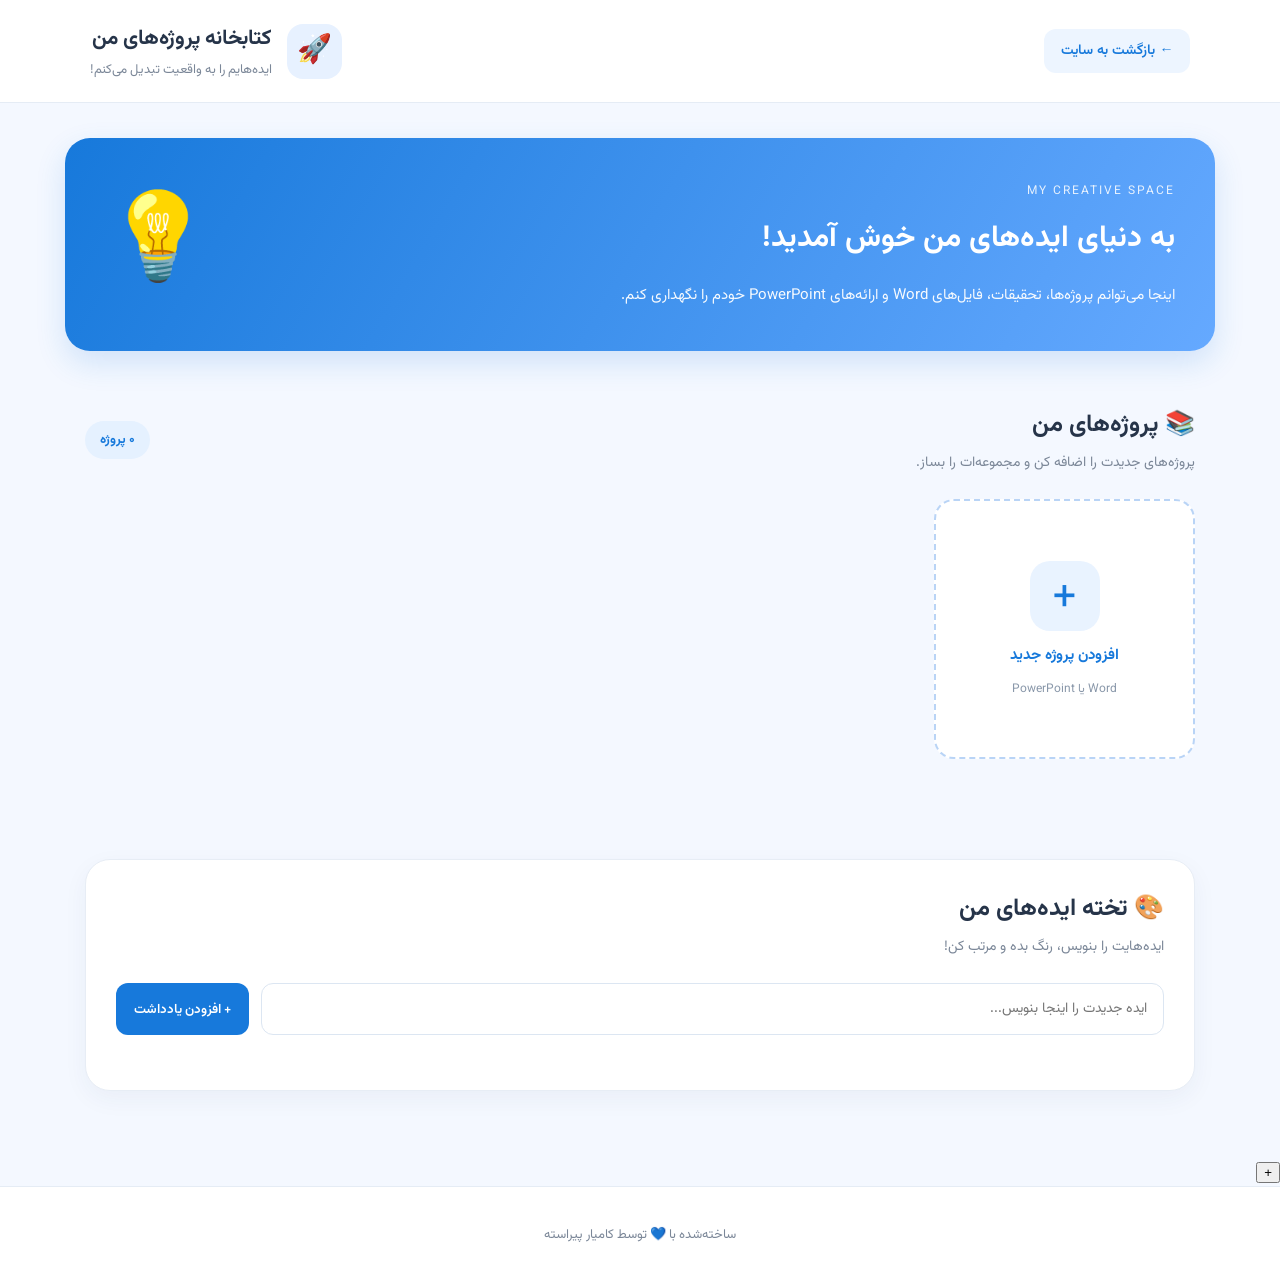
<file: Articles.html>
<!DOCTYPE html>
<html lang="fa" dir="rtl">
<head>
    <meta charset="UTF-8">
    <meta name="viewport" content="width=device-width, initial-scale=1.0">

    <title>کتابخانه پروژه‌های کامیار</title>

    <link rel="stylesheet" href="articles.css">

    <link rel="preconnect" href="https://fonts.googleapis.com">
    <link rel="preconnect" href="https://fonts.gstatic.com" crossorigin>

    <link href="https://fonts.googleapis.com/css2?family=Vazirmatn:wght@400;500;600;700;800&display=swap"
          rel="stylesheet">
</head>

<body>

    <!-- نوار بالای صفحه -->

    <header class="topbar">

        <a href="index.html" class="back-button">
            ← بازگشت به سایت
        </a>

        <div class="brand">
            <span class="brand-icon">🚀</span>

            <div>
                <h1>کتابخانه پروژه‌های من</h1>
                <p>ایده‌هایم را به واقعیت تبدیل می‌کنم!</p>
            </div>
        </div>

    </header>


    <!-- معرفی صفحه -->

    <section class="welcome">

        <div class="welcome-text">

            <span class="welcome-label">MY CREATIVE SPACE</span>

            <h2>
                به دنیای ایده‌های من خوش آمدید!
            </h2>

            <p>
                اینجا می‌توانم پروژه‌ها، تحقیقات، فایل‌های Word
                و ارائه‌های PowerPoint خودم را نگهداری کنم.
            </p>

        </div>

        <div class="welcome-emoji">
            💡
        </div>

    </section>


    <!-- بخش پروژه‌ها -->

    <main class="main-content">

        <section class="projects-section">

            <div class="section-heading">

                <div>
                    <h2>📚 پروژه‌های من</h2>

                    <p>
                        پروژه‌های جدیدت را اضافه کن و مجموعه‌ات را بساز.
                    </p>
                </div>

                <span id="project-count" class="project-count">
                    ۰ پروژه
                </span>

            </div>


            <!-- کارت‌های پروژه و دکمه افزودن -->

            <div class="projects-grid" id="projects-grid">

                <!-- دکمه افزودن پروژه -->

                <button
                    type="button"
                    class="add-project"
                    id="add-project">

                    <span class="plus-icon">+</span>

                    <strong>افزودن پروژه جدید</strong>

                    <small>
                        Word یا PowerPoint
                    </small>

                </button>

            </div>

        </section>


        <!-- بخش تخته مجازی -->

        <section class="board-section">

            <div class="section-heading">

                <div>
                    <h2>🎨 تخته ایده‌های من</h2>

                    <p>
                        ایده‌هایت را بنویس، رنگ بده و مرتب کن!
                    </p>
                </div>

            </div>


            <div class="board-toolbar">

                <input
                    type="text"
                    id="note-input"
                    placeholder="ایده جدیدت را اینجا بنویس..."
                    maxlength="300">

                <button
                    type="button"
                    id="add-note">
                    + افزودن یادداشت
                </button>

            </div>


            <div class="notes-grid" id="notes-grid">

                <!-- یادداشت‌ها با JavaScript ساخته می‌شوند -->

            </div>

        </section>

    </main>


    <!-- پنجره انتخاب فایل پروژه -->
<button id="add-project" type="button" title="افزودن فایل">+</button>

<input
type="file"
id="project-file"
accept=".doc,.docx,.ppt,.pptx"
hidden

>

    <!-- انتخاب تصویر پروژه -->

    <input
        type="file"
        id="project-image"
        accept="image/*"
        hidden>


    <footer class="footer">

        <p>
            ساخته‌شده با 💙 توسط کامیار پیراسته
        </p>

    </footer>


    <script src="articles.js"></script>

</body>

</html>
</file>
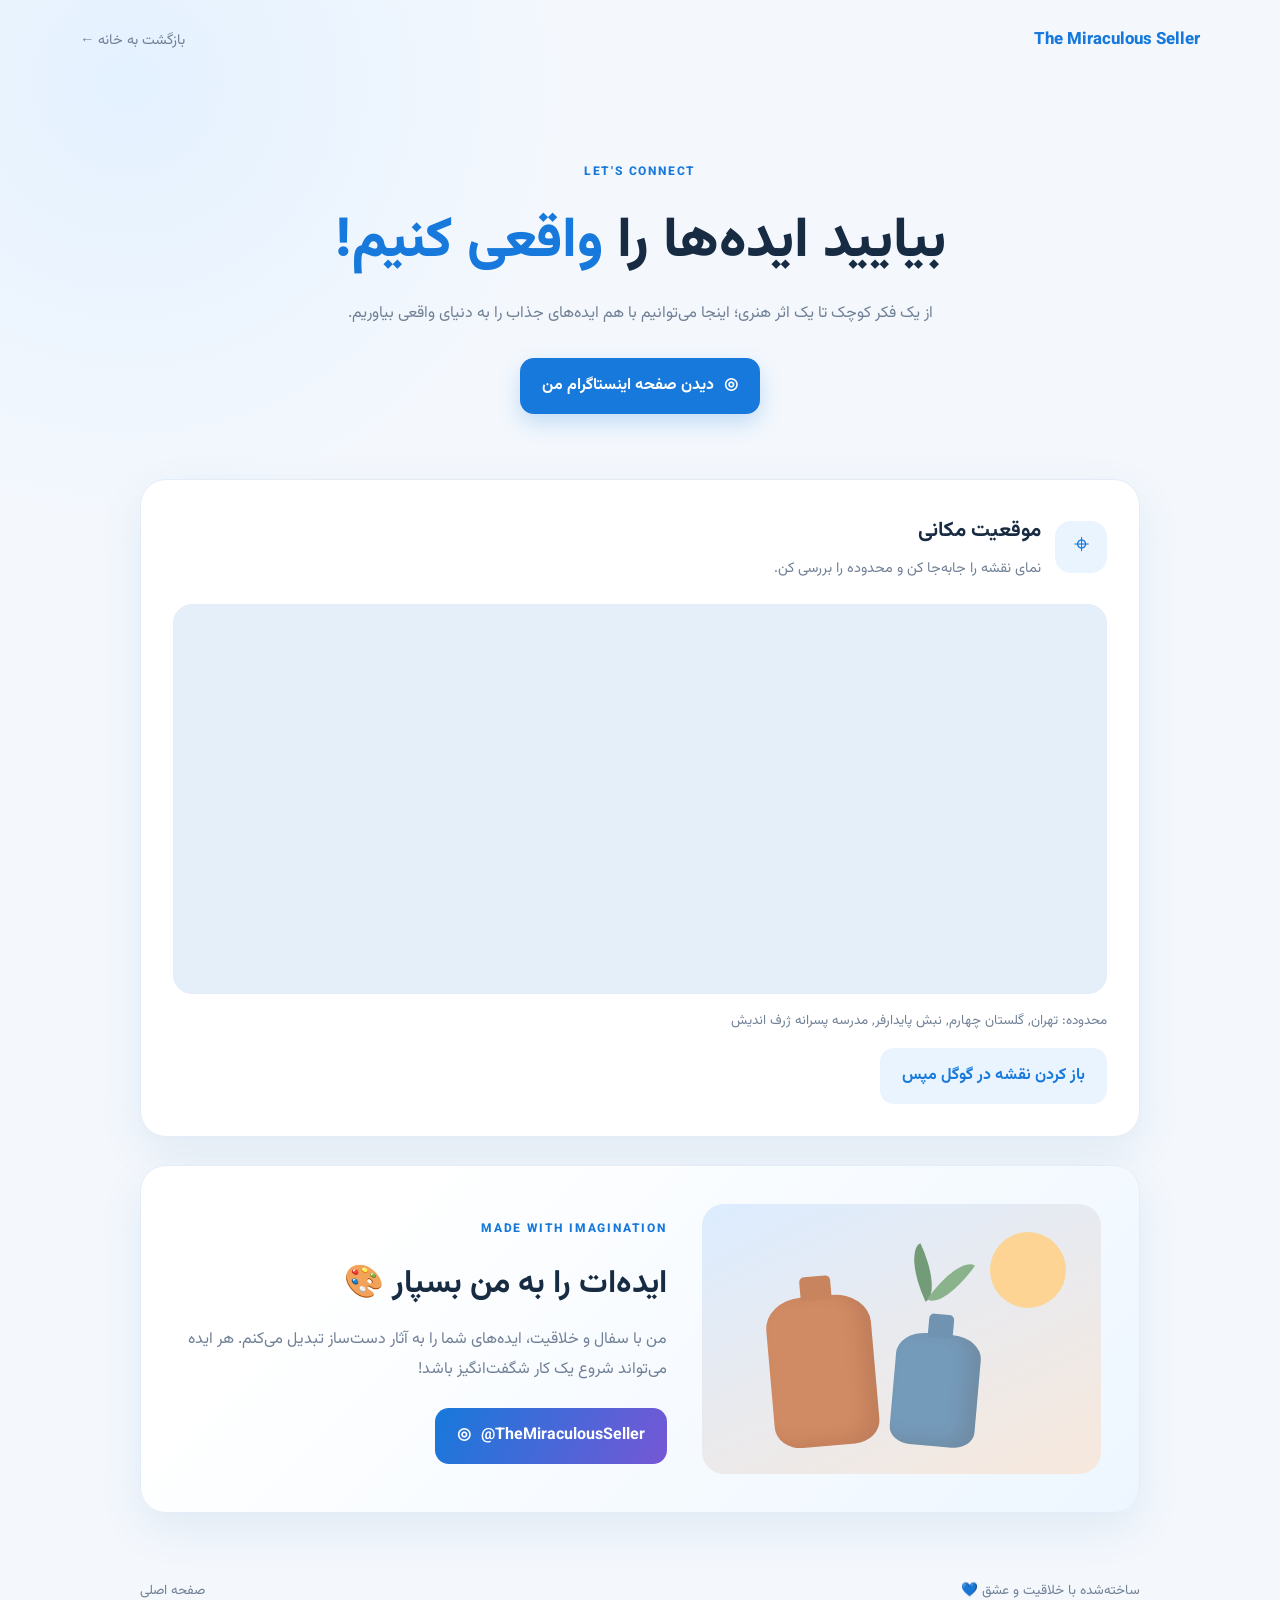
<file: Contact.html>
<!DOCTYPE html>
<html lang="fa" dir="rtl">
<head>
  <meta charset="UTF-8">
  <meta name="viewport" content="width=device-width, initial-scale=1.0">
  <meta name="theme-color" content="#1779db">
  <title>ارتباط با من | The Miraculous Seller</title>

  <link rel="stylesheet" href="contact.css">
  <link rel="preconnect" href="https://fonts.googleapis.com">
  <link rel="preconnect" href="https://fonts.gstatic.com" crossorigin>
  <link href="https://fonts.googleapis.com/css2?family=Vazirmatn:wght@400;500;600;700;800&display=swap" rel="stylesheet">
</head>
<body>
  <header class="topbar">
    <a class="brand" href="index.html">The Miraculous Seller</a>
    <a class="back-link" href="index.html">بازگشت به خانه ←</a>
  </header>

  <main class="container">
    <section class="hero">
      <span class="eyebrow">LET'S CONNECT</span>
      <h1>بیایید ایده‌ها را <span>واقعی کنیم!</span></h1>
      <p>
        از یک فکر کوچک تا یک اثر هنری؛ اینجا می‌توانیم با هم
        ایده‌های جذاب را به دنیای واقعی بیاوریم.
      </p>
      <a class="primary-button"
         href="https://www.instagram.com/TheMiraculousSeller/"
         target="_blank" rel="noopener noreferrer">
        <span aria-hidden="true">◎</span>
        دیدن صفحه اینستاگرام من
      </a>
    </section>

    <section class="section-card">
      <div class="section-heading">
        <span class="section-icon">⌖</span>
        <div>
          <h2>موقعیت مکانی</h2>
          <p>نمای نقشه را جابه‌جا کن و محدوده را بررسی کن.</p>
        </div>
      </div>

      <div class="map-frame">
        <iframe
          title="نقشه محدوده پاسداران تهران"
          src="https://maps.google.com/maps?q=Pasdaran%2C%20Tehran%2C%20Iran&t=&z=15&ie=UTF8&iwloc=&output=embed"
          loading="lazy"
          referrerpolicy="no-referrer-when-downgrade"
          allowfullscreen>
        </iframe>
      </div>

      <p class="map-note">
        محدوده: تهران, گلستان چهارم, نبش پایدارفر, مدرسه پسرانه ژرف اندیش
      </p>

      <a class="secondary-button"
         href="https://www.google.com/maps/search/?api=1&query=Pasdaran%2C+Tehran"
         target="_blank" rel="noopener noreferrer">
        باز کردن نقشه در گوگل مپس
      </a>
    </section>

    <section class="instagram-card">
      <div class="pottery-art" aria-hidden="true">
        <span class="sun"></span>
        <span class="vase vase-one"></span>
        <span class="vase vase-two"></span>
        <span class="leaf leaf-one"></span>
        <span class="leaf leaf-two"></span>
      </div>

      <div class="instagram-content">
        <span class="eyebrow">MADE WITH IMAGINATION</span>
        <h2>ایده‌ات را به من بسپار 🎨</h2>
        <p>
          من با سفال و خلاقیت، ایده‌های شما را به آثار دست‌ساز
          تبدیل می‌کنم. هر ایده می‌تواند شروع یک کار شگفت‌انگیز باشد!
        </p>

        <a class="instagram-button"
           href="https://www.instagram.com/TheMiraculousSeller/"
           target="_blank" rel="noopener noreferrer">
          <span aria-hidden="true">◎</span>
          @TheMiraculousSeller
        </a>
      </div>
    </section>

    <footer>
      <p>ساخته‌شده با خلاقیت و عشق 💙</p>
      <a href="index.html">صفحه اصلی</a>
    </footer>
  </main>

  <script src="contact.js"></script>
</body>
</html>
</file>
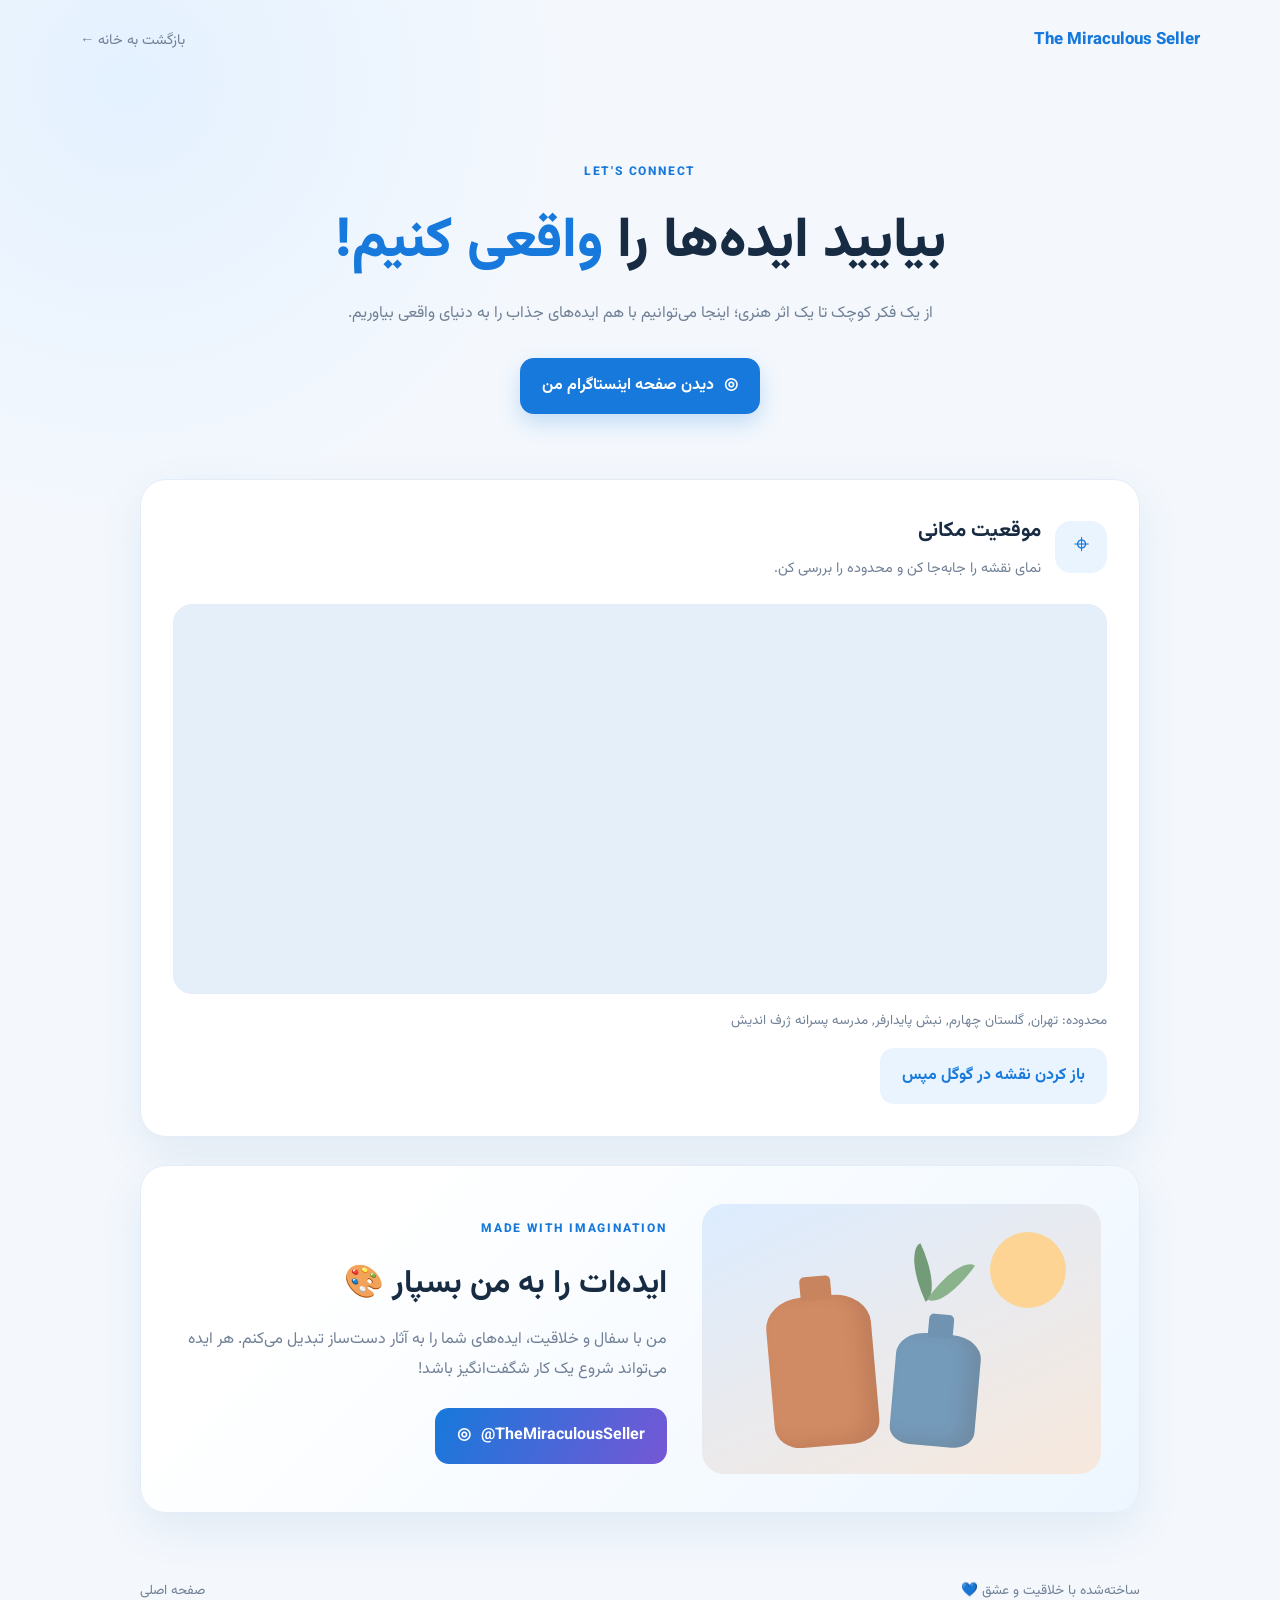
<file: contact.html>
<!DOCTYPE html>
<html lang="fa" dir="rtl">
<head>
  <meta charset="UTF-8">
  <meta name="viewport" content="width=device-width, initial-scale=1.0">
  <meta name="theme-color" content="#1779db">
  <title>ارتباط با من | The Miraculous Seller</title>

  <link rel="stylesheet" href="contact.css">
  <link rel="preconnect" href="https://fonts.googleapis.com">
  <link rel="preconnect" href="https://fonts.gstatic.com" crossorigin>
  <link href="https://fonts.googleapis.com/css2?family=Vazirmatn:wght@400;500;600;700;800&display=swap" rel="stylesheet">
</head>
<body>
  <header class="topbar">
    <a class="brand" href="index.html">The Miraculous Seller</a>
    <a class="back-link" href="index.html">بازگشت به خانه ←</a>
  </header>

  <main class="container">
    <section class="hero">
      <span class="eyebrow">LET'S CONNECT</span>
      <h1>بیایید ایده‌ها را <span>واقعی کنیم!</span></h1>
      <p>
        از یک فکر کوچک تا یک اثر هنری؛ اینجا می‌توانیم با هم
        ایده‌های جذاب را به دنیای واقعی بیاوریم.
      </p>
      <a class="primary-button"
         href="https://www.instagram.com/TheMiraculousSeller/"
         target="_blank" rel="noopener noreferrer">
        <span aria-hidden="true">◎</span>
        دیدن صفحه اینستاگرام من
      </a>
    </section>

    <section class="section-card">
      <div class="section-heading">
        <span class="section-icon">⌖</span>
        <div>
          <h2>موقعیت مکانی</h2>
          <p>نمای نقشه را جابه‌جا کن و محدوده را بررسی کن.</p>
        </div>
      </div>

      <div class="map-frame">
        <iframe
          title="نقشه محدوده پاسداران تهران"
          src="https://maps.google.com/maps?q=Pasdaran%2C%20Tehran%2C%20Iran&t=&z=15&ie=UTF8&iwloc=&output=embed"
          loading="lazy"
          referrerpolicy="no-referrer-when-downgrade"
          allowfullscreen>
        </iframe>
      </div>

      <p class="map-note">
        محدوده: تهران, گلستان چهارم, نبش پایدارفر, مدرسه پسرانه ژرف اندیش
      </p>

      <a class="secondary-button"
         href="https://www.google.com/maps/search/?api=1&query=Pasdaran%2C+Tehran"
         target="_blank" rel="noopener noreferrer">
        باز کردن نقشه در گوگل مپس
      </a>
    </section>

    <section class="instagram-card">
      <div class="pottery-art" aria-hidden="true">
        <span class="sun"></span>
        <span class="vase vase-one"></span>
        <span class="vase vase-two"></span>
        <span class="leaf leaf-one"></span>
        <span class="leaf leaf-two"></span>
      </div>

      <div class="instagram-content">
        <span class="eyebrow">MADE WITH IMAGINATION</span>
        <h2>ایده‌ات را به من بسپار 🎨</h2>
        <p>
          من با سفال و خلاقیت، ایده‌های شما را به آثار دست‌ساز
          تبدیل می‌کنم. هر ایده می‌تواند شروع یک کار شگفت‌انگیز باشد!
        </p>

        <a class="instagram-button"
           href="https://www.instagram.com/TheMiraculousSeller/"
           target="_blank" rel="noopener noreferrer">
          <span aria-hidden="true">◎</span>
          @TheMiraculousSeller
        </a>
      </div>
    </section>

    <footer>
      <p>ساخته‌شده با خلاقیت و عشق 💙</p>
      <a href="index.html">صفحه اصلی</a>
    </footer>
  </main>

  <script src="contact.js"></script>
</body>
</html>
</file>
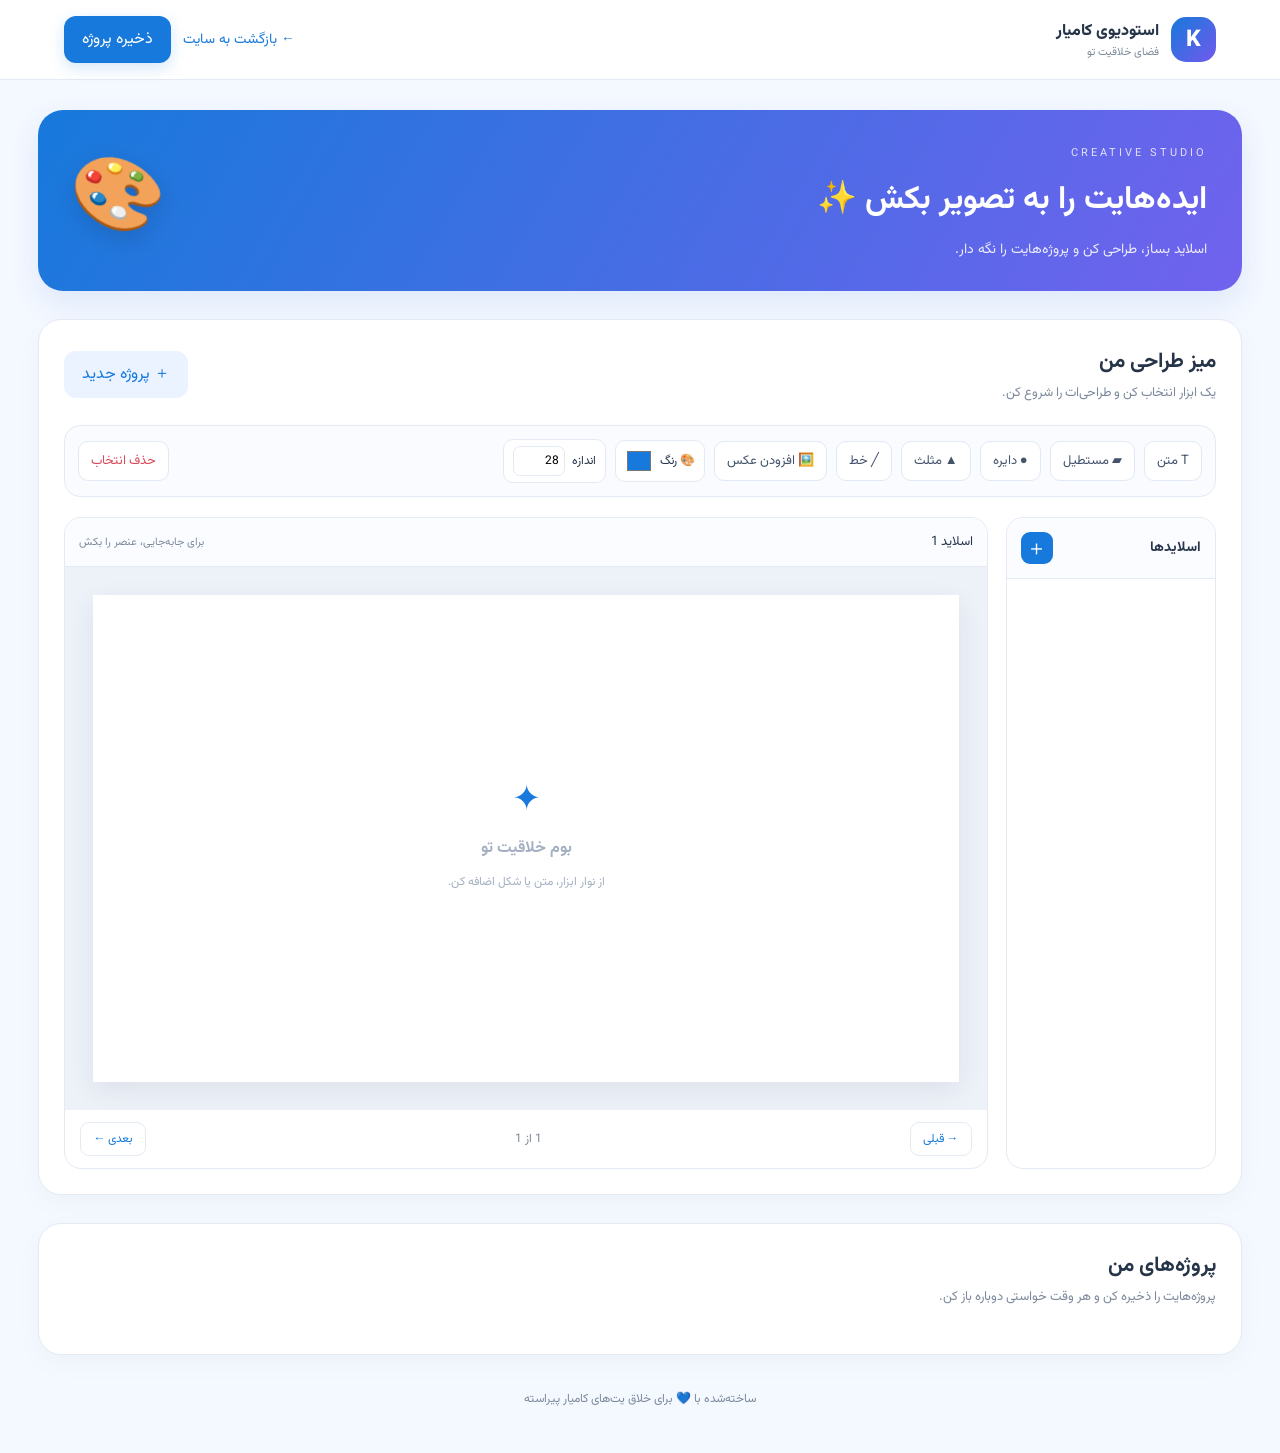
<file: Works.html>
<!DOCTYPE html>
<html lang="fa" dir="rtl">
<head>
    <meta charset="UTF-8">
    <meta name="viewport" content="width=device-width, initial-scale=1.0">
    <title>استودیوی طراحی کامیار</title>

    <link rel="stylesheet" href="works.css">
    <link rel="preconnect" href="https://fonts.googleapis.com">
    <link rel="preconnect" href="https://fonts.gstatic.com" crossorigin>
    <link href="https://fonts.googleapis.com/css2?family=Vazirmatn:wght@400;500;600;700;800&display=swap" rel="stylesheet">
</head>
<body>

<header class="topbar">
    <a href="index.html" class="brand">
        <span class="brand-icon">K</span>
        <span>استودیوی کامیار<small>فضای خلاقیت تو</small></span>
    </a>

    <div class="top-actions">
        <a class="back-link" href="index.html">← بازگشت به سایت</a>
        <button class="primary-btn" id="saveBtn">ذخیره پروژه</button>
    </div>
</header>

<main class="app">
    <section class="welcome">
        <div>
            <span class="eyebrow">CREATIVE STUDIO</span>
            <h1>ایده‌هایت را به تصویر بکش ✨</h1>
            <p>اسلاید بساز، طراحی کن و پروژه‌هایت را نگه دار.</p>
        </div>
        <div class="welcome-art">🎨</div>
    </section>

    <section class="editor">
        <div class="editor-heading">
            <div>
                <h2>میز طراحی من</h2>
                <p>یک ابزار انتخاب کن و طراحی‌ات را شروع کن.</p>
            </div>
            <button class="secondary-btn" id="newProjectBtn">＋ پروژه جدید</button>
        </div>

        <div class="toolbar">
            <button data-tool="text">T متن</button>
            <button data-tool="rect">▰ مستطیل</button>
            <button data-tool="circle">● دایره</button>
            <button data-tool="triangle">▲ مثلث</button>
            <button data-tool="line">╱ خط</button>

            <label class="tool-button upload-btn">
                🖼️ افزودن عکس
                <input type="file" id="imageInput" accept="image/*" hidden>
            </label>

            <label class="color-tool" title="رنگ ابزار">
                <span>🎨 رنگ</span>
                <input type="color" id="colorPicker" value="#1779db">
            </label>

            <label class="size-tool">
                اندازه
                <input type="number" id="sizeInput" min="10" max="100" value="28">
            </label>

            <button class="danger-btn" id="deleteBtn">حذف انتخاب</button>
        </div>

        <div class="workspace">
            <aside class="slides-panel">
                <div class="panel-heading">
                    <h3>اسلایدها</h3>
                    <button id="addSlideBtn" title="افزودن اسلاید">＋</button>
                </div>
                <div id="slidesList" class="slides-list"></div>
            </aside>

            <section class="canvas-panel">
                <div class="canvas-heading">
                    <span id="currentSlideLabel">اسلاید ۱</span>
                    <span class="canvas-hint">برای جابه‌جایی، عنصر را بکش</span>
                </div>

                <div class="stage-wrap">
                    <div id="stage" class="stage">
                        <div class="stage-empty" id="stageEmpty">
                            <span>✦</span>
                            <strong>بوم خلاقیت تو</strong>
                            <p>از نوار ابزار، متن یا شکل اضافه کن.</p>
                        </div>
                    </div>
                </div>

                <div class="canvas-footer">
                    <button id="prevSlideBtn">→ قبلی</button>
                    <span id="slideCounter">۱ از ۱</span>
                    <button id="nextSlideBtn">بعدی ←</button>
                </div>
            </section>
        </div>
    </section>

    <section class="projects-section">
        <div class="editor-heading">
            <div>
                <h2>پروژه‌های من</h2>
                <p>پروژه‌هایت را ذخیره کن و هر وقت خواستی دوباره باز کن.</p>
            </div>
        </div>
        <div id="projectsGrid" class="projects-grid"></div>
    </section>

    <footer>ساخته‌شده با 💙 برای خلاق

یت‌های کامیار پیراسته</footer>
</main>

<script src="works.js"></script>
</body>
</html>
</file>
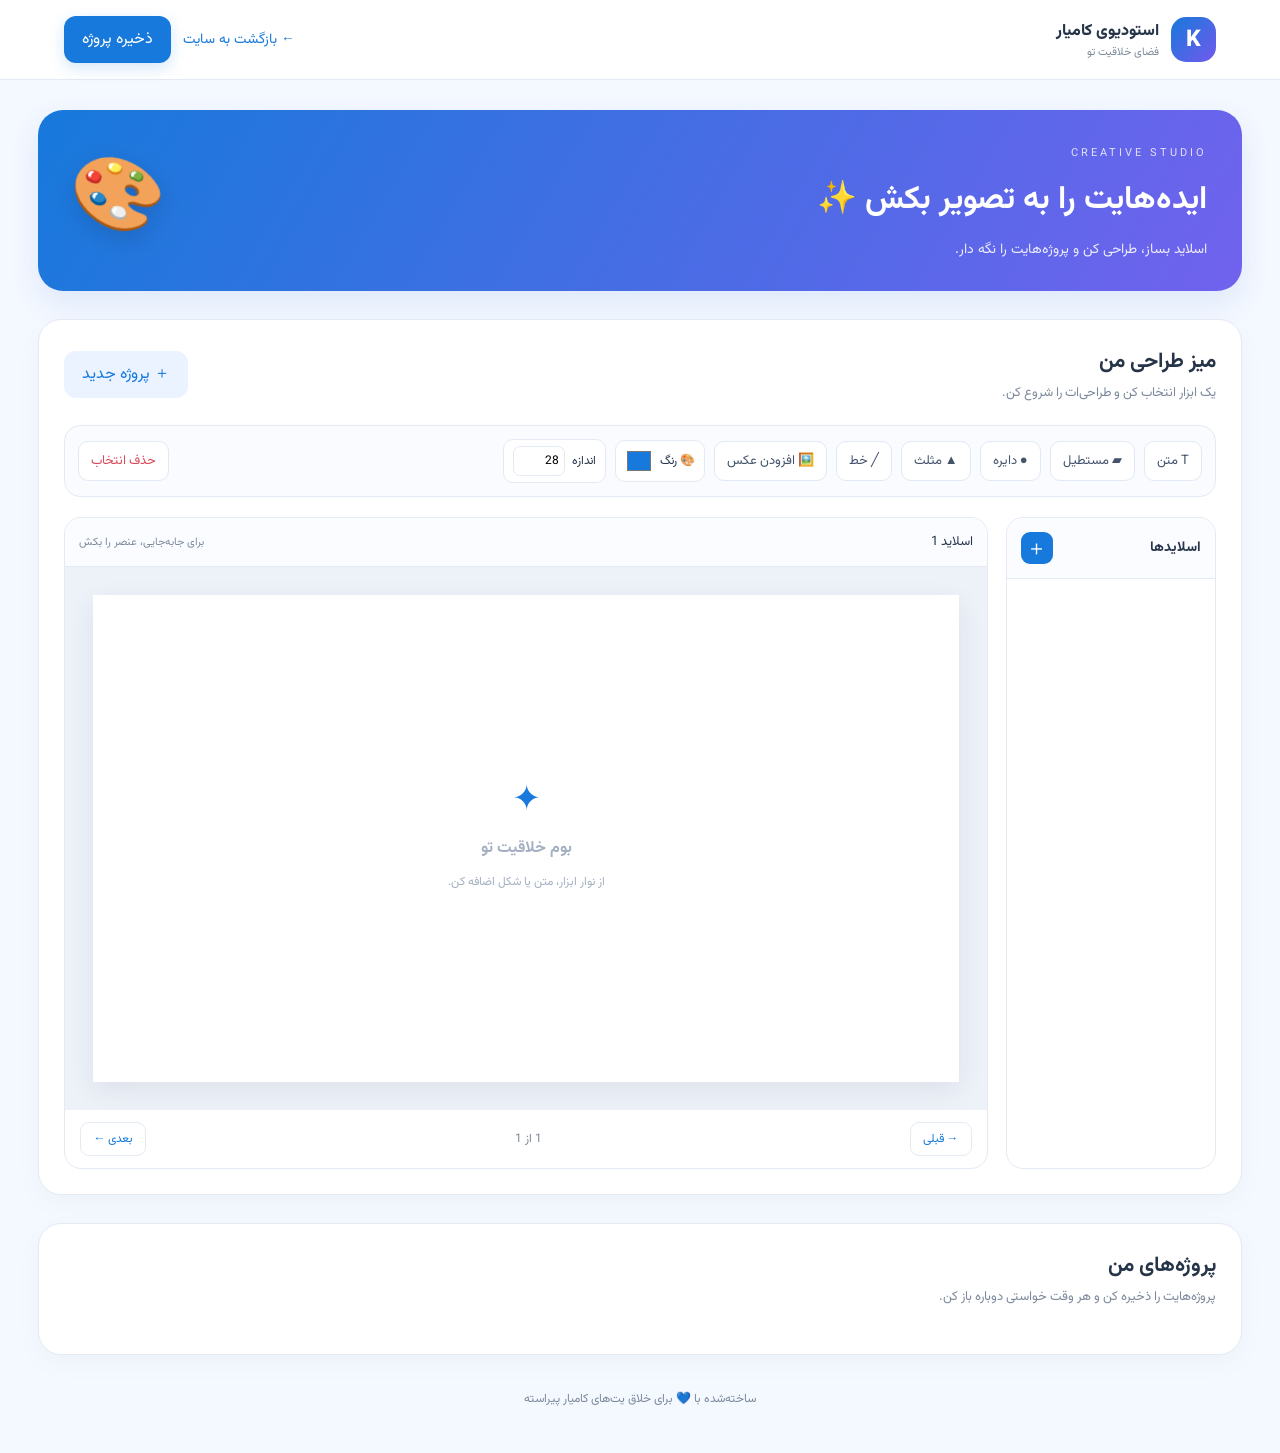
<file: works.html>
<!DOCTYPE html>
<html lang="fa" dir="rtl">
<head>
    <meta charset="UTF-8">
    <meta name="viewport" content="width=device-width, initial-scale=1.0">
    <title>استودیوی طراحی کامیار</title>

    <link rel="stylesheet" href="works.css">
    <link rel="preconnect" href="https://fonts.googleapis.com">
    <link rel="preconnect" href="https://fonts.gstatic.com" crossorigin>
    <link href="https://fonts.googleapis.com/css2?family=Vazirmatn:wght@400;500;600;700;800&display=swap" rel="stylesheet">
</head>
<body>

<header class="topbar">
    <a href="index.html" class="brand">
        <span class="brand-icon">K</span>
        <span>استودیوی کامیار<small>فضای خلاقیت تو</small></span>
    </a>

    <div class="top-actions">
        <a class="back-link" href="index.html">← بازگشت به سایت</a>
        <button class="primary-btn" id="saveBtn">ذخیره پروژه</button>
    </div>
</header>

<main class="app">
    <section class="welcome">
        <div>
            <span class="eyebrow">CREATIVE STUDIO</span>
            <h1>ایده‌هایت را به تصویر بکش ✨</h1>
            <p>اسلاید بساز، طراحی کن و پروژه‌هایت را نگه دار.</p>
        </div>
        <div class="welcome-art">🎨</div>
    </section>

    <section class="editor">
        <div class="editor-heading">
            <div>
                <h2>میز طراحی من</h2>
                <p>یک ابزار انتخاب کن و طراحی‌ات را شروع کن.</p>
            </div>
            <button class="secondary-btn" id="newProjectBtn">＋ پروژه جدید</button>
        </div>

        <div class="toolbar">
            <button data-tool="text">T متن</button>
            <button data-tool="rect">▰ مستطیل</button>
            <button data-tool="circle">● دایره</button>
            <button data-tool="triangle">▲ مثلث</button>
            <button data-tool="line">╱ خط</button>

            <label class="tool-button upload-btn">
                🖼️ افزودن عکس
                <input type="file" id="imageInput" accept="image/*" hidden>
            </label>

            <label class="color-tool" title="رنگ ابزار">
                <span>🎨 رنگ</span>
                <input type="color" id="colorPicker" value="#1779db">
            </label>

            <label class="size-tool">
                اندازه
                <input type="number" id="sizeInput" min="10" max="100" value="28">
            </label>

            <button class="danger-btn" id="deleteBtn">حذف انتخاب</button>
        </div>

        <div class="workspace">
            <aside class="slides-panel">
                <div class="panel-heading">
                    <h3>اسلایدها</h3>
                    <button id="addSlideBtn" title="افزودن اسلاید">＋</button>
                </div>
                <div id="slidesList" class="slides-list"></div>
            </aside>

            <section class="canvas-panel">
                <div class="canvas-heading">
                    <span id="currentSlideLabel">اسلاید ۱</span>
                    <span class="canvas-hint">برای جابه‌جایی، عنصر را بکش</span>
                </div>

                <div class="stage-wrap">
                    <div id="stage" class="stage">
                        <div class="stage-empty" id="stageEmpty">
                            <span>✦</span>
                            <strong>بوم خلاقیت تو</strong>
                            <p>از نوار ابزار، متن یا شکل اضافه کن.</p>
                        </div>
                    </div>
                </div>

                <div class="canvas-footer">
                    <button id="prevSlideBtn">→ قبلی</button>
                    <span id="slideCounter">۱ از ۱</span>
                    <button id="nextSlideBtn">بعدی ←</button>
                </div>
            </section>
        </div>
    </section>

    <section class="projects-section">
        <div class="editor-heading">
            <div>
                <h2>پروژه‌های من</h2>
                <p>پروژه‌هایت را ذخیره کن و هر وقت خواستی دوباره باز کن.</p>
            </div>
        </div>
        <div id="projectsGrid" class="projects-grid"></div>
    </section>

    <footer>ساخته‌شده با 💙 برای خلاق

یت‌های کامیار پیراسته</footer>
</main>

<script src="works.js"></script>
</body>
</html>
</file>
<file: articles.css>
/* تنظیمات اصلی */

* {
    box-sizing: border-box;
}

html {
    scroll-behavior: smooth;
}

body {
    margin: 0;
    direction: rtl;

    font-family: 'Vazirmatn', Tahoma, sans-serif;

    background: #f4f8ff;
    color: #263449;
}


/* نوار بالایی */

.topbar {
    display: flex;
    justify-content: space-between;
    align-items: center;

    gap: 20px;

    padding: 22px 7%;

    background: white;

    border-bottom: 1px solid #e5ecf5;
}

.brand {
    display: flex;
    align-items: center;
    gap: 15px;
}

.brand-icon {
    display: flex;
    justify-content: center;
    align-items: center;

    width: 55px;
    height: 55px;

    border-radius: 16px;

    background: #e7f1ff;

    font-size: 28px;
}

.brand h1 {
    margin: 0;
    font-size: 21px;
}

.brand p {
    margin: 5px 0 0;
    color: #7b8798;
    font-size: 13px;
}

.back-button {
    padding: 11px 17px;

    color: #1779db;
    background: #edf5ff;

    text-decoration: none;

    border-radius: 12px;

    font-size: 14px;
    font-weight: 600;

    transition: 0.25s;
}

.back-button:hover {
    background: #1779db;
    color: white;
}


/* بخش خوشامدگویی */

.welcome {
    max-width: 1150px;

    margin: 35px auto;
    padding: 40px;

    display: flex;
    justify-content: space-between;
    align-items: center;

    gap: 25px;

    border-radius: 25px;

    background: linear-gradient(
        120deg,
        #1779db,
        #65a9ff
    );

    color: white;

    box-shadow: 0 12px 30px rgba(23, 121, 219, 0.16);
}

.welcome-text {
    max-width: 700px;
}

.welcome-label {
    display: inline-block;

    margin-bottom: 12px;

    font-size: 12px;
    letter-spacing: 2px;

    opacity: 0.85;
}

.welcome h2 {
    margin: 0 0 15px;

    font-size: 30px;
    line-height: 1.8;
}

.welcome p {
    margin: 0;

    line-height: 2;
    font-size: 15px;

    opacity: 0.95;
}

.welcome-emoji {
    font-size: 85px;
}


/* محتوای اصلی */

.main-content {
    max-width: 1150px;

    margin: 55px auto;
    padding: 0 20px;
}


/* عنوان بخش‌ها */

.section-heading {
    display: flex;
    justify-content: space-between;
    align-items: center;

    gap: 15px;

    margin-bottom: 25px;
}

.section-heading h2 {
    margin: 0 0 8px;
    font-size: 24px;
}

.section-heading p {
    margin: 0;

    color: #7b8798;
    font-size: 14px;
}

.project-count {
    white-space: nowrap;

    padding: 9px 15px;

    border-radius: 20px;

    background: #e5f1ff;
    color: #1779db;

    font-size: 13px;
    font-weight: 700;
}


/* شبکه پروژه‌ها */

.projects-grid {
    display: grid;

    grid-template-columns: repeat(4, minmax(0, 1fr));

    gap: 22px;
}


/* مربع افزودن پروژه */

.add-project {
    min-height: 260px;

    padding: 25px 15px;

    display: flex;
    flex-direction: column;

    justify-content: center;
    align-items: center;

    gap: 13px;

    background: white;

    border: 2px dashed #b9d4f6;
    border-radius: 20px;

    color: #1779db;

    font-family: inherit;

    cursor: pointer;

    transition: 0.3s;
}

.add-project:hover {
    transform: translateY(-6px);

    border-color: #1779db;

    background: #f8fbff;

    box-shadow: 0 12px 25px #dce9fa;
}

.plus-icon {
    width: 70px;
    height: 70px;

    display: flex;
    justify-content: center;
    align-items: center;

    background: #e9f3ff;

    border-radius: 20px;

    font-size: 50px;
    font-weight: 400;

    transition: 0.3s;
}

.add-project:hover .plus-icon {
    transform: rotate(90deg);

    background: #1779db;
    color: white;
}

.add-project strong {
    font-size: 15px;
}

.add-project small {
    color: #8a98aa;
    font-size: 12px;
}


/* کارت هر پروژه */

.project-card {
    min-width: 0;

    overflow: hidden;

    background: white;

    border: 1px solid #e7edf5;
    border-radius: 20px;

    box-shadow: 0 5px 18px rgba(30, 60, 100, 0.05);

    transition: 0.3s;
}

.project-card:hover {
    transform: translateY(-6px);

    box-shadow: 0 14px 30px rgba(30, 60, 100, 0.12);
}

.project-open {
    display: block;

    width: 100%;

    padding: 0;

    border: 0;

    background: transparent;

    text-align: right;

    font-family: inherit;

    cursor: pointer;
}

.project-cover {
    display: block;

    width: 100%;
    height: 165px;

    object-fit: cover;

    background: #eaf2ff;
}

.project-details {
    display: block;

    padding: 15px;
}

.project-title {
    display: block;

    margin-bottom: 8px;

    color: #263449;

    font-size: 15px;
    font-weight: 700;

    overflow-wrap: anywhere;
}

.project-type {
    display: inline-block;

    padding: 5px 10px;

    border-radius: 8px;

    background: #edf5ff;
    color: #1779db;

    font-size: 11px;
}

.project-actions {
    display: flex;

    gap: 8px;

    padding: 0 15px 15px;
}

.project-actions button {
    flex: 1;

    padding: 9px 5px;

    border: none;
    border-radius: 9px;

    font-family: inherit;
    font-size: 12px;

    cursor: pointer;
}

.download-button {
    background: #1779db;
    color: white;
}

.delete-button {
    background: #fff0f0;
    color: #d94848;
}

.download-button:hover {
    background: #0d5eae;
}

.delete-button:hover {
    background: #ffe0e0;
}


/* تخته مجازی */

.board-section {
    margin-top: 100px;
    margin-bottom: 70px;

    padding: 30px;

    background: white;

    border: 1px solid #e7edf5;
    border-radius: 25px;

    box-shadow: 0 8px 25px rgba(30, 60, 100, 0.05);
}

.board-toolbar {
    display: flex;

    gap: 12px;

    margin: 25px 0;
}

.board-toolbar input {
    flex: 1;

    min-width: 0;

    padding: 14px 16px;

    border: 1px solid #dce6f2;
    border-radius: 12px;

    outline: none;

    font-family: inherit;
    font-size: 14px;
}

.board-toolbar input:focus {
    border-color: #1779db;

    box-shadow: 0 0 0 3px #e5f1ff;
}

.board-toolbar button {
    padding: 12px 18px;

    border: none;
    border-radius: 12px;

    background: #1779db;
    color: white;

    font-family: inherit;
    font-weight: 600;

    cursor: pointer;

    transition: 0.25s;
}

.board-toolbar button:hover {
    background: #0d5eae;
}


/* یادداشت‌ها */

.notes-grid {
    display: grid;

    grid-template-columns: repeat(3, minmax(0, 1fr));

    gap: 18px;
}

.note {
    min-height: 150px;

    padding: 18px;

    border-radius: 15px;

    box-shadow: 0 5px 12px rgba(0, 0, 0, 0.05);

    display: flex;
    flex-direction: column;

    justify-content: space-between;

    overflow-wrap: anywhere;

    animation: noteAppear 0.3s ease;
}

.note p {
    margin: 0;

    white-space: pre-wrap;
    line-height: 1.9;

    font-size: 14px;
}

.note-footer {
    display: flex;

    justify-content: space-between;
    align-items: center;

    gap: 10px;

    margin-top: 15px;
}

.note-footer small {
    color: #566173;
    font-size: 10px;
}

.note-delete {
    padding: 5px 9px;

    border: none;
    border-radius: 7px;

    background: rgba(255, 255, 255, 0.7);

    color: #7a3440;

    cursor: pointer;

    font-family: inherit;
    font-size: 11px;
}

.note-delete:hover {
    background: white;
}


/* انیمیشن */

@keyframes noteAppear {
    from {
        opacity: 0;
        transform: translateY(10px);
    }

    to {
        opacity: 1;
        transform: translateY(0);
    }
}


/* پایین صفحه */

.footer {
    padding: 25px;

    text-align: center;

    background: white;

    border-top: 1px solid #e5ecf5;

    color: #7b8798;
    font-size: 13px;
}


/* نمایشگر متوسط */

@media (max-width: 900px) {

    .projects-grid {
        grid-template-columns: repeat(2, minmax(0, 1fr));
    }

    .notes-grid {
        grid-template-columns: repeat(2, minmax(0, 1fr));
    }

    .welcome {
        margin: 25px 20px;
    }

}


/* موبایل */

@media (max-width: 600px) {

    .topbar {
        padding: 18px;

        flex-direction: column;
        align-items: stretch;
    }

    .brand h1 {
        font-size: 17px;
    }

    .back-button {
        text-align: center;
    }

    .welcome {
        padding: 25px;

        flex-direction: column;
        align-items: flex-start;
    }

    .welcome h2 {
        font-size: 23px;
    }

    .welcome-emoji {
        font-size: 55px;
    }

    .main-content {
        padding: 0 15px;
    }

    .section-heading {
        align-items: flex-start;
    }

    .section-heading h2 {
        font-size: 20px;
    }

    .projects-grid {
        grid-template-columns: repeat(2, minmax(0, 1fr));
        gap: 12px;
    }

    .add-project {
        min-height: 210px;
        padding: 15px 8px;
    }

    .plus-icon {
        width: 55px;
        height: 55px;
        font-size: 40px;
    }

    .project-cover {
        height: 120px;
    }

    .project-details {
        padding: 10px;
    }

    .project-title {
        font-size: 13px;
    }

    .project-actions {
        padding: 0 8px 10px;
        gap: 5px;
    }

    .project-actions button {
        font-size: 10px;
    }

    .board-section {
        padding: 20px 15px;
        margin-top: 65px;
    }

    .board-toolbar {
        flex-direction: column;
    }

    .board-toolbar button {
        padding: 13px;
    }

    .notes-grid {
        grid-template-columns: 1fr;
    }

}
</file>
<file: contact.css>
:root {
  --blue: #1779db;
  --blue-dark: #075db4;
  --blue-light: #eaf4ff;
  --text: #172b42;
  --muted: #718096;
  --white: #ffffff;
  --background: #f4f8fd;
  --border: #e4edf7;
  --shadow: 0 16px 45px rgba(25, 86, 145, 0.09);
}

* {
  box-sizing: border-box;
}

html {
  scroll-behavior: smooth;
}

body {
  margin: 0;
  font-family: "Vazirmatn", Tahoma, sans-serif;
  color: var(--text);
  background:
    radial-gradient(circle at 10% 5%, #e4f1ff 0, transparent 28rem),
    var(--background);
  line-height: 1.9;
}

a {
  color: inherit;
  text-decoration: none;
}

.topbar {
  width: min(1120px, calc(100% - 36px));
  margin: 0 auto;
  min-height: 82px;
  display: flex;
  justify-content: space-between;
  align-items: center;
  gap: 18px;
}

.brand {
  color: var(--blue);
  font-weight: 800;
  font-size: 1.05rem;
  direction: ltr;
}

.back-link {
  color: var(--muted);
  font-size: 0.9rem;
  transition: color 0.2s ease;
}

.back-link:hover {
  color: var(--blue);
}

.container {
  width: min(1000px, calc(100% - 36px));
  margin: 0 auto;
}

.hero {
  padding: 75px 20px 65px;
  text-align: center;
}

.eyebrow {
  display: inline-block;
  color: var(--blue);
  font-size: 0.75rem;
  font-weight: 800;
  letter-spacing: 1.8px;
  direction: ltr;
}

.hero h1 {
  margin: 14px 0;
  font-size: clamp(2rem, 5vw, 3.5rem);
  line-height: 1.5;
  font-weight: 800;
}

.hero h1 span {
  color: var(--blue);
  display: inline-block;
}

.hero p {
  max-width: 610px;
  margin: 0 auto 28px;
  color: var(--muted);
  font-size: 1rem;
}

.primary-button,
.secondary-button,
.instagram-button {
  display: inline-flex;
  justify-content: center;
  align-items: center;
  gap: 10px;
  border-radius: 14px;
  padding: 13px 22px;
  font-family: inherit;
  font-weight: 700;
  transition:
    transform 0.2s ease,
    box-shadow 0.2s ease,
    background 0.2s ease;
}

.primary-button {
  color: var(--white);
  background: var(--blue);
  box-shadow: 0 9px 22px rgba(23, 121, 219, 0.22);
}

.primary-button:hover,
.instagram-button:hover {
  transform: translateY(-3px);
  box-shadow: 0 13px 28px rgba(23, 121, 219, 0.25);
}

.section-card {
  padding: clamp(18px, 4vw, 32px);
  margin-bottom: 28px;
  background: var(--white);
  border: 1px solid var(--border);
  border-radius: 26px;
  box-shadow: var(--shadow);
}

.section-heading {
  display: flex;
  align-items: center;
  gap: 14px;
  margin-bottom: 22px;
}

.section-icon {
  width: 52px;
  height: 52px;
  flex: 0 0 52px;
  display: grid;
  place-items: center;
  border-radius: 16px;
  color: var(--blue);
  background: var(--blue-light);
  font-size: 1.7rem;
}

.section-heading h2 {
  margin: 0;
  font-size: 1.3rem;
}

.section-heading p {
  margin: 3px 0 0;
  color: var(--muted);
  font-size: 0.9rem;
}

.map-frame {
  width: 100%;
  height: 390px;
  overflow: hidden;
  border-radius: 19px;
  background: #e5eff9;
  border: 1px solid var(--border);
}

.map-frame iframe {
  display: block;
  width: 100%;
  height: 100%;
  border: 0;
}

.map-note {
  margin: 14px 0;
  color: var(--muted);
  font-size: 0.84rem;
}

.secondary-button {
  color: var(--blue);
  background: var(--blue-light);
}

.secondary-button:hover {
  background: #dcecff;
  transform: translateY(-2px);
}

.instagram-card {
  display: grid;
  grid-template-columns: minmax(0, 0.9fr) minmax(0, 1.1fr);
  align-items: center;
  gap: 35px;
  padding: clamp(20px, 4vw, 38px);
  margin-bottom: 45px;
  overflow: hidden;
  border-radius: 26px;
  background: linear-gradient(135deg, #ffffff 20%, #edf6ff);
  border: 1px solid var(--border);
  box-shadow: var(--shadow);
}

.instagram-content h2 {
  margin: 10px 0;
  font-size: clamp(1.5rem, 3vw, 2rem);
}

.instagram-content p {
  margin: 0 0 22px;
  color: var(--muted);
}

.instagram-button {
  color: var(--white);
  background: linear-gradient(115deg, #1779db, #7657d5);
  direction: ltr;
}

/* تصویرسازی ساده و مستقل سفال */
.pottery-art {
  position: relative;
  min-height: 270px;
  border-radius: 22px;
  overflow: hidden;
  background: linear-gradient(155deg, #dcecff, #f7e8dc);
}

.sun {
  position: absolute;
  top: 28px;
  right: 35px;
  width: 76px;
  height: 76px;
  border-radius: 50%;
  background: #ffd28a;
  opacity: 0.9;
}

.vase {
  position: absolute;
  bottom: 28px;
  display: block;
  border-radius: 35% 35% 25% 25% / 20% 20% 15% 15%;
  box-shadow: inset -12px -5px 18px rgba(80, 40, 20, 0.13);
}

.vase::before {
  content: "";
  position: absolute;
  top: -20px;
  left: 35%;
  width: 30%;
  height: 24px;
  border-radius: 5px 5px 2px 2px;
  background: inherit;
  filter: brightness(0.95);
}

.vase-one {
  left: 17%;
  width: 105px;
  height: 150px;
  background: #d18b64;
  transform: rotate(-5deg);
}

.vase-two {
  left: 48%;
  width: 85px;
  height: 112px;
  background: #759bba;
  transform: rotate(5deg);
}

.leaf {
  position: absolute;
  bottom: 174px;
  left: 53%;
  width: 20px;
  height: 55px;
  border-radius: 100% 0 100% 0;
  background: #739b77;
  transform: rotate(-25deg);
}

.leaf-two {
  left: 60%;
  bottom: 164px;
  transform: rotate(35deg);
  background: #8bb38b;
}

footer {
  display: flex;
  justify-content: space-between;
  align-items: center;
  gap: 16px;
  padding: 20px 0 35px;
  color: var(--muted);
  font-size: 0.85rem;
}

footer p {
  margin: 0;
}

footer a:hover {
  color: var(--blue);
}

@media (max-width: 650px) {
  .topbar {
    min-height: 70px;
  }

  .brand {
    font-size: 0.88rem;
  }

  .back-link {
    font-size: 0.8rem;
  }

  .hero {
    padding: 48px 5px;
  }

  .hero p {
    font-size: 0.92rem;
  }

  .map-frame {
    height: 300px;
  }

  .instagram-card {
    grid-template-columns: 1fr;
    gap: 24px;
  }

  .pottery-art {
    min-height: 240px;
  }

  footer {
    flex-direction: column;
    text-align: center;
  }
}

@media (prefers-reduced-motion: reduce) {
  html {
    scroll-behavior: auto;
  }

  *,
  *::before,
  *::after {
    transition-duration: 0.01ms !important;
  }
}

.reveal {
  opacity: 0;
  transform: translateY(18px);
  transition: opacity 0.6s ease, transform 0.6s ease;
}

.reveal.reveal-visible {
  opacity: 1;
  transform: translateY(0);
}

@media (prefers-reduced-motion: reduce) {
  .reveal {
    opacity: 1;
    transform: none;
    transition: none;
  }
}
</file>
<file: works.css>
:root {
    --blue: #1779db;
    --blue-dark: #0d5eae;
    --bg: #f4f8ff;
    --text: #263449;
    --muted: #7c899b;
    --border: #e4eaf3;
    --white: #fff;
}

* {
    box-sizing: border-box;
}

body {
    margin: 0;
    direction: rtl;
    font-family: 'Vazirmatn', Tahoma, sans-serif;
    background: var(--bg);
    color: var(--text);
}

button, input {
    font: inherit;
}

button, a, label {
    -webkit-tap-highlight-color: transparent;
}

button {
    cursor: pointer;
}

button:focus-visible, a:focus-visible {
    outline: 3px solid #91c5ff;
    outline-offset: 3px;
}

.topbar {
    display: flex;
    justify-content: space-between;
    align-items: center;
    gap: 15px;
    padding: 16px 5%;
    background: white;
    border-bottom: 1px solid var(--border);
    position: sticky;
    top: 0;
    z-index: 20;
}

.brand {
    display: flex;
    align-items: center;
    gap: 12px;
    color: var(--text);
    text-decoration: none;
    font-weight: 800;
}

.brand-icon {
    width: 45px;
    height: 45px;
    display: grid;
    place-items: center;
    color: white;
    background: linear-gradient(135deg, #1779db, #7259ed);
    border-radius: 15px;
    font-size: 23px;
}

.brand small {
    display: block;
    font-size: 11px;
    font-weight: 400;
    color: var(--muted);
}

.top-actions {
    display: flex;
    align-items: center;
    gap: 12px;
}

.back-link {
    color: var(--blue);
    text-decoration: none;
    font-size: 14px;
}

.primary-btn, .secondary-btn {
    border: 0;
    border-radius: 12px;
    padding: 11px 18px;
    transition: .2s;
}

.primary-btn {
    background: var(--blue);
    color: white;
    box-shadow: 0 5px 15px #1779db30;
}

.primary-btn:hover {
    background: var(--blue-dark);
    transform: translateY(-2px);
}

.secondary-btn {
    background: #eaf3ff;
    color: var(--blue);
}

.secondary-btn:hover {
    background: #dceaff;
}

.app {
    width: min(1450px, 94%);
    margin: 30px auto;
}

.welcome {
    display: flex;
    align-items: center;
    justify-content: space-between;
    overflow: hidden;
    padding: 30px 35px;
    border-radius: 25px;
    color: white;
    background: linear-gradient(120deg, #1779db, #7162ed);
    box-shadow: 0 12px 30px #326bd51c;
}

.eyebrow {
    font-size: 11px;
    letter-spacing: 3px;
    opacity: .8;
}

.welcome h1 {
    margin: 10px 0;
    font-size: clamp(22px, 3vw, 32px);
}

.welcome p {
    margin-bottom: 0;
    opacity: .88;
    font-size: 14px;
}

.welcome-art {
    font-size: 75px;
    transform: rotate(-12deg);
    filter: drop-shadow(0 8px 12px #0002);
}

.editor, .projects-section {
    margin-top: 28px;
    padding: 25px;
    border: 1px solid var(--border);
    border-radius: 23px;
    background: white;
    box-shadow: 0 8px 28px #26344908;
}

.editor-heading {
    display: flex;
    justify-content: space-between;
    align-items: center;
    gap: 15px;
    margin-bottom: 22px;
}

.editor-heading h2 {
    font-size: 21px;
    margin: 0 0 5px;
}

.editor-heading p {
    margin: 0;
    font-size: 13px;
    color: var(--muted);
}

.toolbar {
    display: flex;
    flex-wrap: wrap;
    align-items: center;
    gap: 9px;
    padding: 13px;
    border: 1px solid var(--border);
    border-radius: 16px;
    background: #f9fbff;
}

.toolbar button, .tool-button {
    border: 1px solid #e1e9f5;
    border-radius: 10px;
    padding: 9px 12px;
    background: white;
    color: #43536b;
    font-size: 13px;
    transition: .2s;
}

.toolbar button:hover, .tool-button:hover {
    color: var(--blue);
    border-color: var(--blue);
    background: #f0f7ff;
}

.upload-btn {
    display: inline-flex;
    align-items: center;
    cursor: pointer;
}

.color-tool, .size-tool {
    display: flex;
    align-items: center;
    gap: 7px;
    border: 1px solid var(--border);
    border-radius: 10px;
    padding: 6px 9px;
    background: white;
    font-size: 12px;
}

.color-tool input {
    width: 28px;
    height: 28px;
    padding: 0;
    border: 0;
    background: none;
    cursor: pointer;
}

.size-tool input {
    width: 52px;
    padding: 5px;
    border:

1px solid var(--border);
    border-radius: 7px;
}

.toolbar .danger-btn {
    color: #d64b5b;
    margin-right: auto;
}

.workspace {
    display: grid;
    grid-template-columns: 210px minmax(0, 1fr);
    gap: 18px;
    margin-top: 20px;
}

.slides-panel, .canvas-panel {
    min-width: 0;
    border: 1px solid var(--border);
    border-radius: 17px;
    overflow: hidden;
}

.panel-heading, .canvas-heading {
    display: flex;
    align-items: center;
    justify-content: space-between;
    gap: 10px;
    padding: 14px;
    background: #fbfcff;
    border-bottom: 1px solid var(--border);
}

.panel-heading h3 {
    margin: 0;
    font-size: 14px;
}

.panel-heading button {
    width: 32px;
    height: 32px;
    border: 0;
    border-radius: 9px;
    background: var(--blue);
    color: white;
    font-size: 21px;
}

.slides-list {
    padding: 12px;
    display: grid;
    gap: 12px;
    max-height: 570px;
    overflow-y: auto;
}

.slide-thumb {
    padding: 7px;
    border: 2px solid transparent;
    border-radius: 12px;
    background: #f2f6fc;
    cursor: pointer;
    transition: .2s;
}

.slide-thumb.active {
    border-color: var(--blue);
    background: #edf5ff;
}

.thumb-preview {
    aspect-ratio: 16 / 9;
    position: relative;
    overflow: hidden;
    background: white;
    border: 1px solid var(--border);
    border-radius: 5px;
}

.thumb-element {
    position: absolute;
    overflow: hidden;
    white-space: nowrap;
}

.thumb-name {
    display: flex;
    justify-content: space-between;
    align-items: center;
    padding-top: 7px;
    font-size: 12px;
}

.thumb-name button {
    border: 0;
    background: transparent;
    color: #d64b5b;
}

.canvas-heading {
    font-size: 13px;
}

.canvas-hint {
    color: var(--muted);
    font-size: 11px;
}

.stage-wrap {
    padding: clamp(8px, 3vw, 28px);
    background: #edf1f8;
}

.stage {
    position: relative;
    width: 100%;
    max-width: 1000px;
    aspect-ratio: 16 / 9;
    margin: auto;
    overflow: hidden;
    background: white;
    box-shadow: 0 8px 25px #23334d14;
    touch-action: pan-y;
}

.stage-empty {
    position: absolute;
    inset: 0;
    display: flex;
    flex-direction: column;
    align-items: center;
    justify-content: center;
    color: #a4b0c1;
    pointer-events: none;
    text-align: center;
}

.stage-empty span {
    font-size: 35px;
    color: var(--blue);
}

.stage-empty strong {
    margin-top: 7px;
}

.stage-empty p {
    font-size: 12px;
}

.stage-element {
    position: absolute;
    display: flex;
    align-items: center;
    justify-content: center;
    cursor: move;
    user-select: none;
    touch-action: none;
}

.stage-element.selected {
    outline: 2px solid #1779db;
    outline-offset: 2px;
}

.stage-element.text-element {
    justify-content: flex-start;
    white-space: pre-wrap;
    overflow: hidden;
    line-height: 1.4;
    padding: 3px;
    direction: rtl;
    text-align: right;
}

.stage-element img {
    width: 100%;
    height: 100%;
    object-fit: contain;
    pointer-events: none;
}

.stage-element.shape-rect {
    border-radius: 3px;
}

.stage-element.shape-circle {
    border-radius: 50%;
}

.stage-element.shape-triangle {
    background: transparent !important;
    border: 0 !important;
    border-radius: 0;
    clip-path: polygon(50% 0, 100% 100%, 0 100%);
}

.stage-element.shape-line {
    height: 3px !important;
    min-height: 3px;
}

.stage-element .resize-handle {
    position: absolute;
    left: -6px;
    bottom: -6px;
    width: 13px;
    height: 13px;
    border: 2px solid white;
    border-radius: 50%;
    background: var(--blue);
    cursor: nwse-resize;
    touch-action: none;
}

.stage-element:not(.selected) .resize-handle {
    display: none;
}

.stage-element[contenteditable="true"] {
    cursor: text;
    user-select: text;
    outline: 2px solid #1779db;
}

.canvas-footer {
    display: flex;
    justify-content: space-between;
    align-items: center;
    padding: 12px 15px;
    color: var(--muted);
    font-size: 12px;
}

.canvas-footer button {
    border: 1px solid var(--border);

background: white;
    padding: 7px 12px;
    border-radius: 9px;
    color: var(--blue);
}

.projects-grid {
    display: grid;
    grid-template-columns: repeat(auto-fill, minmax(190px, 1fr));
    gap: 18px;
}

.project-card {
    border: 1px solid var(--border);
    border-radius: 17px;
    overflow: hidden;
    background: white;
    transition: .2s;
}

.project-card:hover {
    transform: translateY(-4px);
    box-shadow: 0 10px 25px #26344912;
}

.project-preview {
    aspect-ratio: 16 / 10;
    display: grid;
    place-items: center;
    background: linear-gradient(135deg, #eaf3ff, #f3efff);
    font-size: 40px;
}

.project-info {
    padding: 13px;
}

.project-info h3 {
    margin: 0 0 5px;
    font-size: 14px;
    overflow-wrap: anywhere;
}

.project-info p {
    margin: 0 0 12px;
    font-size: 11px;
    color: var(--muted);
}

.project-actions {
    display: flex;
    gap: 8px;
}

.project-actions button {
    flex: 1;
    padding: 8px 5px;
    border-radius: 8px;
    border: 1px solid var(--border);
    background: white;
    font-size: 12px;
}

.project-actions .open-project {
    color: var(--blue);
    background: #edf5ff;
}

.empty-projects {
    grid-column: 1 / -1;
    padding: 30px;
    border: 1px dashed #cad7e9;
    border-radius: 15px;
    text-align: center;
    color: var(--muted);
    font-size: 13px;
}

footer {
    text-align: center;
    padding: 35px 10px 15px;
    color: var(--muted);
    font-size: 12px;
}

@media (max-width: 760px) {
    .topbar {
        padding: 12px 4%;
    }

    .back-link {
        display: none;
    }

    .app {
        width: 95%;
        margin-top: 17px;
    }

    .welcome {
        padding: 23px 20px;
        border-radius: 19px;
    }

    .welcome-art {
        font-size: 48px;
    }

    .editor, .projects-section {
        padding: 15px;
        border-radius: 18px;
    }

    .workspace {
        grid-template-columns: 1fr;
    }

    .slides-list {
        display: flex;
        max-height: none;
        overflow-x: auto;
    }

    .slide-thumb {
        flex: 0 0 145px;
    }

    .toolbar .danger-btn {
        margin-right: 0;
    }

    .canvas-hint {
        display: none;
    }

    .editor-heading h2 {
        font-size: 18px;
    }

    .editor-heading p {
        font-size: 11px;
    }
}

@media (max-width: 430px) {
    .brand {
        font-size: 13px;
    }

    .brand-icon {
        width: 37px;
        height: 37px;
    }

    .primary-btn {
        padding: 9px 11px;
        font-size: 12px;
    }

    .welcome-art {
        display: none;
    }

    .editor-heading {
        align-items: flex-start;
    }

    .secondary-btn {
        padding: 9px;
        font-size: 12px;
        white-space: nowrap;
    }
}
</file>
